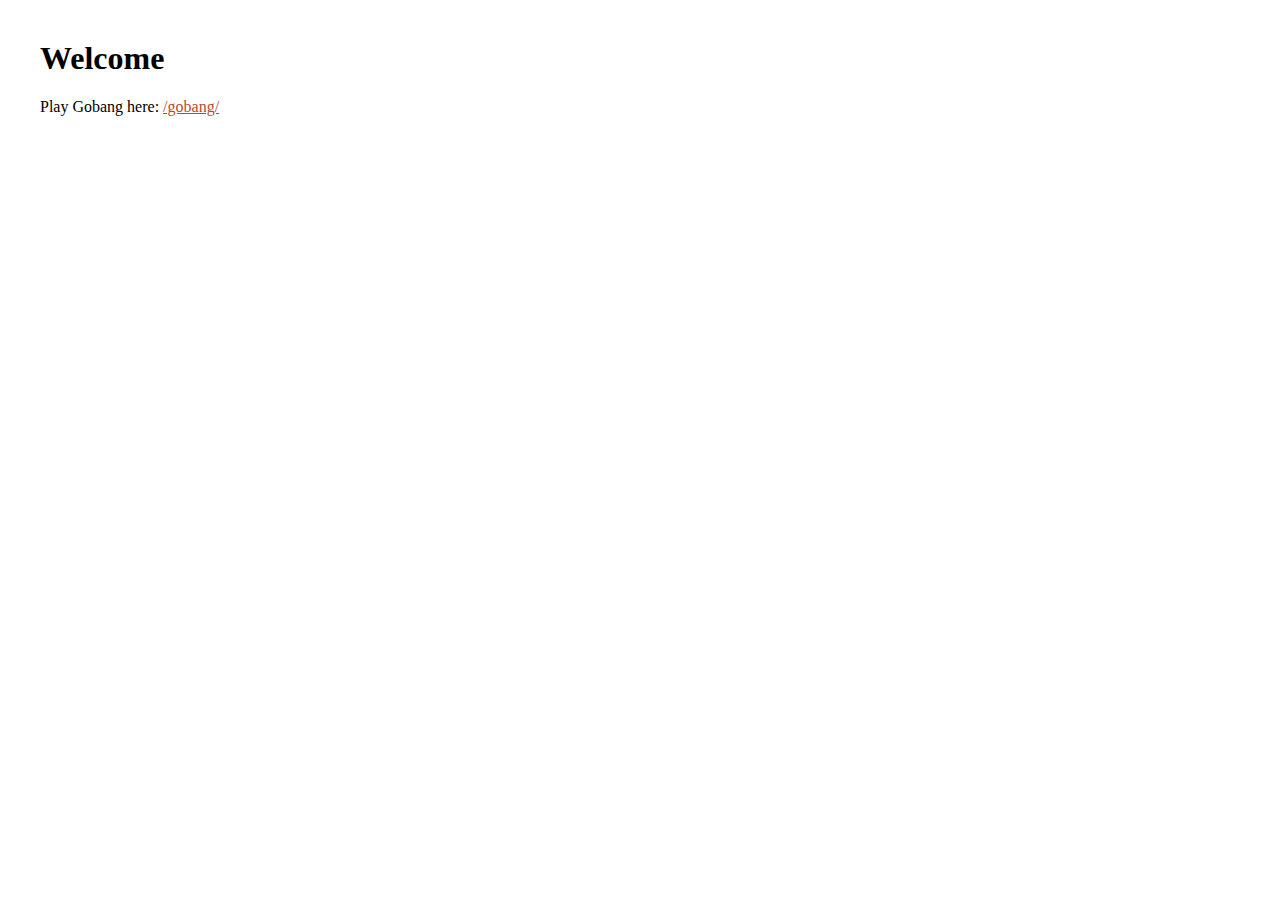
<file: index.html>
<!doctype html>
<html lang="en">
<head>
  <meta charset="utf-8" />
  <meta name="viewport" content="width=device-width, initial-scale=1" />
  <title>Fatmanzbx</title>
  <style>
    body { font-family: Georgia, "Times New Roman", serif; margin: 40px; }
    a { color: #b54b2a; }
  </style>
</head>
<body>
  <h1>Welcome</h1>
  <p>Play Gobang here: <a href="/gobang/">/gobang/</a></p>
</body>
</html>
</file>
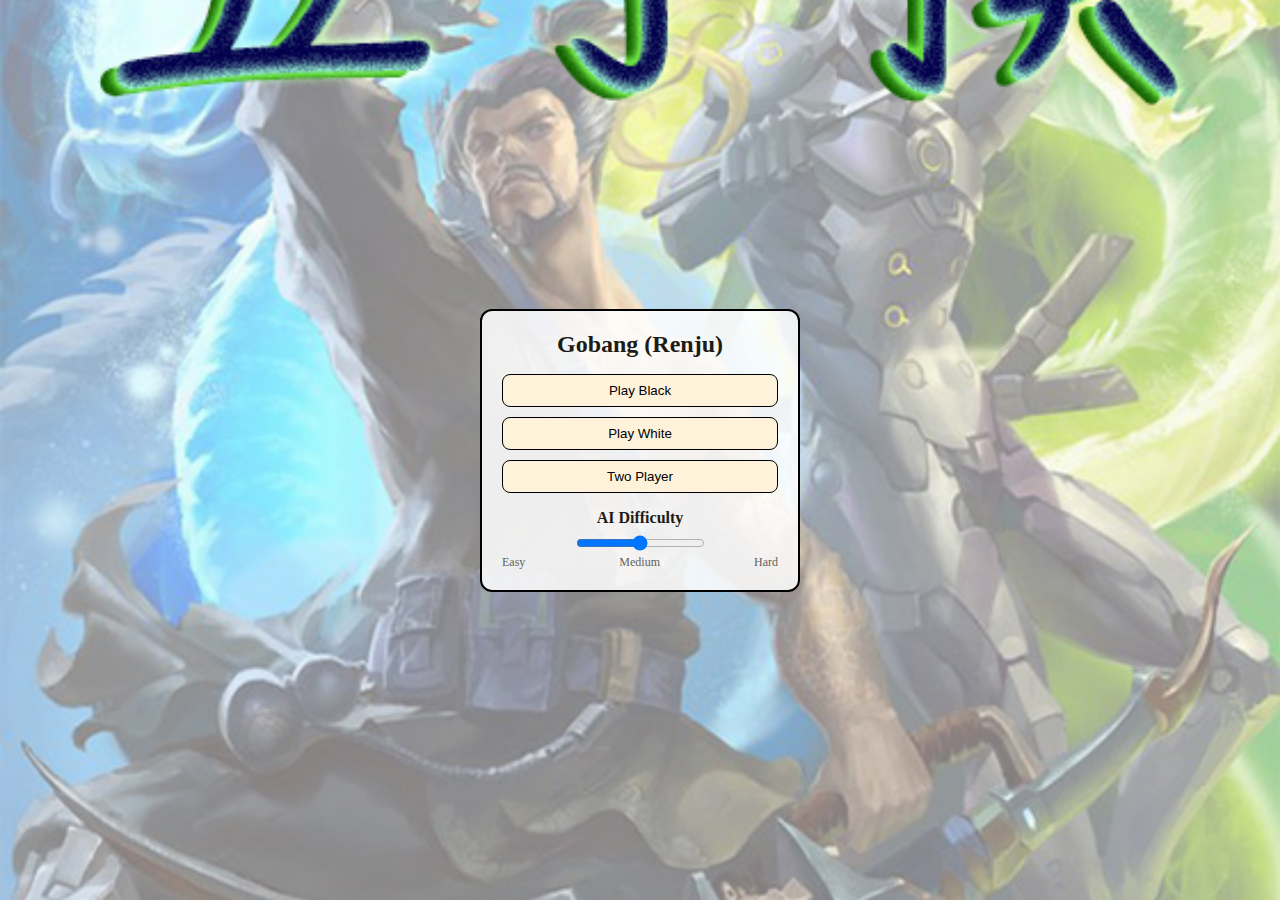
<file: gobang1/index.html>
<!doctype html>
<html lang="en">
<head>
  <meta charset="utf-8" />
  <meta name="viewport" content="width=device-width, initial-scale=1" />
  <title>Gobang (Renju) - Menu</title>
  <link rel="stylesheet" href="style.css" />
</head>
<body>
  <main class="menu">
    <section class="start-screen">
      <div class="start-panel">
        <h1>Gobang (Renju)</h1>
        <div class="start-buttons">
          <button data-mode="playBlack">Play Black</button>
          <button data-mode="playWhite">Play White</button>
          <button data-mode="twoPlayer">Two Player</button>
        </div>
        <div class="start-difficulty">
          <label for="startDifficulty">AI Difficulty</label>
          <input id="startDifficulty" type="range" min="0" max="2" step="1" value="1" />
          <div class="range-labels">
            <span>Easy</span><span>Medium</span><span>Hard</span>
          </div>
        </div>
      </div>
    </section>
  </main>

  <script src="menu.js"></script>
</body>
</html>
</file>
<file: gobang1/style.css>
:root {
  --ink: #1d1b16;
}

* { box-sizing: border-box; }

body {
  margin: 0;
  font-family: "Georgia", "Times New Roman", serif;
  color: var(--ink);
  background: #e6e6e6;
}

.menu {
  min-height: 100vh;
  display: flex;
}

.start-screen {
  flex: 1;
  background: url("../gobang2/assets/qipanstart.jpg") center/cover no-repeat;
  display: flex;
  align-items: center;
  justify-content: center;
}

.start-panel {
  background: rgba(255, 255, 255, 0.85);
  border: 2px solid #000;
  border-radius: 12px;
  padding: 20px;
  width: min(80vw, 320px);
  text-align: center;
}

.start-panel h1 {
  margin: 0 0 16px;
  font-size: 24px;
}

.start-buttons {
  display: grid;
  gap: 10px;
  margin-bottom: 16px;
}

.start-difficulty label {
  display: block;
  font-weight: bold;
  margin-bottom: 6px;
}

.range-labels {
  display: flex;
  justify-content: space-between;
  font-size: 12px;
  opacity: 0.7;
}

button {
  border: 1px solid #000;
  background: #fff2da;
  padding: 8px 10px;
  border-radius: 8px;
  cursor: pointer;
}

button:hover {
  background: #ffe6c0;
}
</file>
